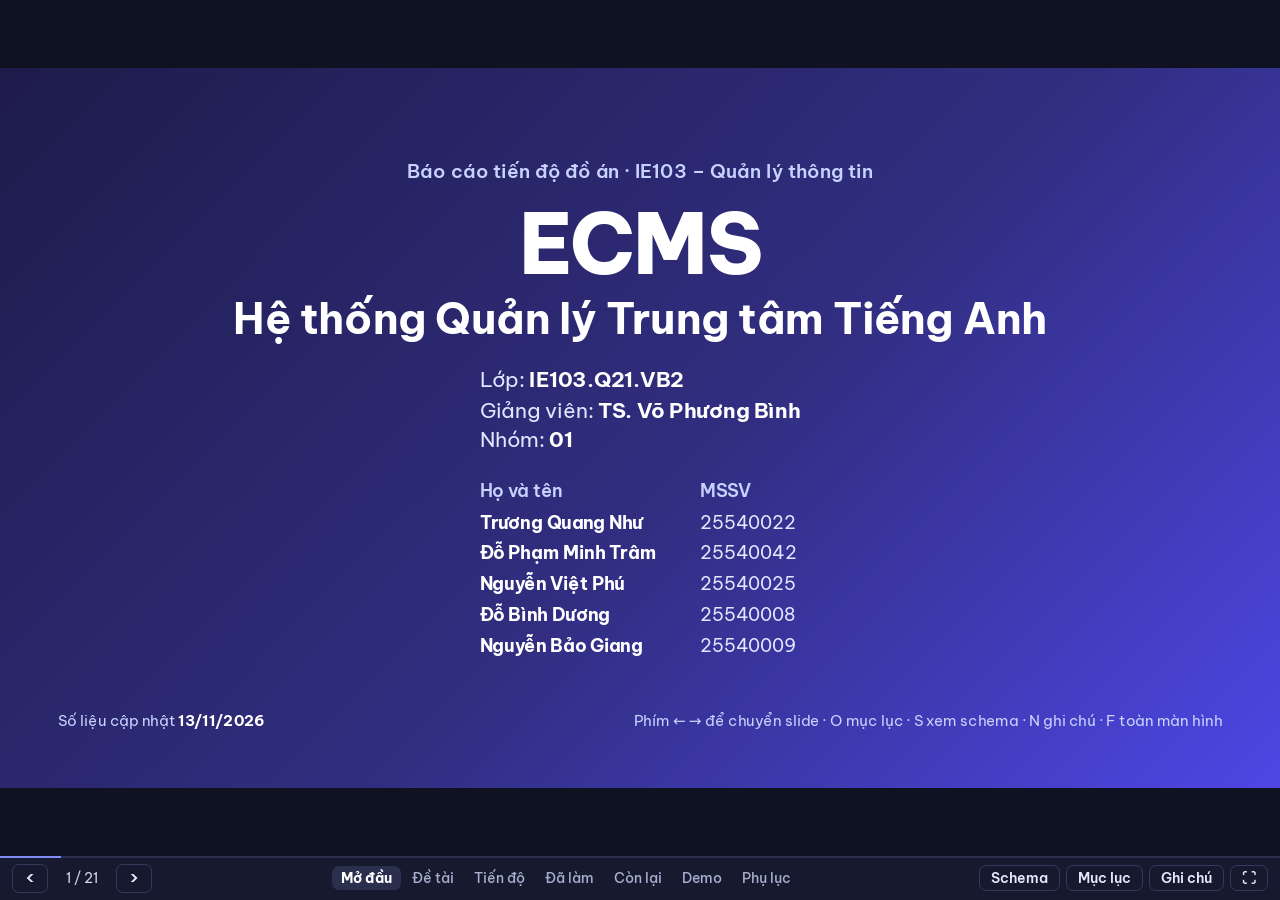
<file: docs/tien-do/index.html>
<!doctype html>
<html lang="vi">
<head>
  <meta charset="utf-8">
  <meta name="viewport" content="width=device-width, initial-scale=1">
  <title>ECMS · Báo cáo tiến độ</title>
  <meta name="description" content="Slide báo cáo tiến độ đồ án IE103 – Hệ thống Quản lý Trung tâm Tiếng Anh (Nhóm 1, UIT).">
  <link rel="icon" href="data:image/svg+xml,<svg xmlns='http://www.w3.org/2000/svg' viewBox='0 0 32 32'><rect width='32' height='32' rx='8' fill='%234f46e5'/><text x='16' y='21' font-size='13' font-family='Arial' font-weight='700' fill='white' text-anchor='middle'>EC</text></svg>">
  <link rel="preconnect" href="https://fonts.googleapis.com">
  <link rel="preconnect" href="https://fonts.gstatic.com" crossorigin>
  <link href="https://fonts.googleapis.com/css2?family=Be+Vietnam+Pro:wght@400;500;600;700;800&family=JetBrains+Mono:wght@500;700&display=swap" rel="stylesheet">
  <link rel="stylesheet" href="deck.css">
</head>
<body>
<div class="viewport" id="viewport">
<main class="stage" id="stage">

  <!-- ================= 1. Bìa ================= -->
  <section class="slide cover" data-id="bia" data-sec="Mở đầu" data-title="Trang bìa">
    <div class="cover-main">
      <div class="eyebrow">Báo cáo tiến độ đồ án · IE103 – Quản lý thông tin</div>
      <h1>ECMS<br><span>Hệ thống Quản lý Trung tâm Tiếng Anh</span></h1>
      <div class="cover-info">
      <p class="cover-sub">Lớp: <b>IE103.Q21.VB2</b><br>Giảng viên: <b>TS. Võ Phương Bình</b><br>Nhóm: <b>01</b></p>
      <table class="cover-team">
        <thead><tr><th>Họ và tên</th><th>MSSV</th></tr></thead>
        <tbody>
          <tr><td>Trương Quang Như</td><td>25540022</td></tr>
          <tr><td>Đỗ Phạm Minh Trâm</td><td>25540042</td></tr>
          <tr><td>Nguyễn Việt Phú</td><td>25540025</td></tr>
          <tr><td>Đỗ Bình Dương</td><td>25540008</td></tr>
          <tr><td>Nguyễn Bảo Giang</td><td>25540009</td></tr>
        </tbody>
      </table>
      </div>
    </div>
    <div class="cover-foot">
      <span>Số liệu cập nhật <b data-bind="capNhat"></b></span>
      <span class="hint">Phím ← → để chuyển slide · O mục lục · S xem schema · N ghi chú · F toàn màn hình</span>
    </div>
    <aside class="notes">Như mở đầu: Em xin báo cáo tiến độ đồ án của nhóm 1. Bố cục: giới thiệu đề tài, tiến độ so với kế hoạch, những gì đã làm, hạn chế còn lại, rồi demo. Trong lúc trình bày, thầy muốn xem chi tiết phần nào nhóm mở ngay được, ví dụ quan hệ giữa các bảng.</aside>
  </section>

  <!-- ================= 2. Tóm tắt ================= -->
  <section class="slide" data-id="tom-tat" data-sec="Mở đầu" data-title="Tóm tắt tiến độ">
    <header><div class="kicker">Tóm tắt</div><h2>Đã hoàn thành <span data-bind="viecXong"></span>/<span data-bind="viecTong"></span> việc, đủ cả bốn sprint</h2></header>
    <div class="stats two-by-two">
      <button class="stat stat-btn" type="button" data-modal="sprint" aria-haspopup="dialog"><span class="n">4<small>/4</small></span><span class="l">Sprint theo kế hoạch, đã hoàn thành cả bốn (12/10 – 04/11)</span><span class="more">Xem chi tiết ›</span></button>
      <button class="stat stat-btn" type="button" data-modal="viec" aria-haspopup="dialog"><span class="n"><span data-bind="viecXong"></span><small>/<span data-bind="viecTong"></span></small></span><span class="l">Công việc đã xong, gồm T29, T30 của Sprint 4</span><span class="more">Xem chi tiết ›</span></button>
    </div>
    <div class="cols two">
      <div class="card tone-ok"><h3>Đã hoàn thành: Sprint 1–3</h3><ul>
        <li><b>Sprint 1:</b> Khảo sát, ERD, lược đồ quan hệ, cài đặt CSDL, dữ liệu mẫu</li>
        <li><b>Sprint 2:</b> Truy vấn SQL, XML; lập trình CSDL; an ninh; đăng nhập, menu</li>
        <li><b>Sprint 3:</b> Các phân hệ web, báo cáo, dashboard; Chương 5</li>
      </ul></div>
      <div class="card tone-ok"><h3>Đã hoàn thành: Sprint 4 (02–04/11)</h3><ul>
        <li><b>T29:</b> Tổng hợp báo cáo, slide, tổng duyệt</li>
        <li><b>T30:</b> Khắc phục sau rà soát; phát hành <b>v1.0.0</b> (29/10), CI xanh trên <code>main</code></li>
      </ul></div>
    </div>
    <aside class="notes">Câu chốt: cả 30 việc của bốn sprint đã xong, bản v1.0.0 đã phát hành. Bấm vào ô 4/4 hoặc 30/30 để mở chi tiết từng sprint, từng công việc. Nếu thầy chỉ có một phút, slide này là đủ.</aside>
  </section>

  <!-- ================= 3. Đề tài ================= -->
  <section class="slide" data-id="de-tai" data-sec="Đề tài" data-title="Bài toán">
    <header><div class="kicker">Giới thiệu đề tài</div><h2>Quản lý bằng Excel rời: Nhiều dữ liệu, thiếu thông tin</h2></header>
    <div class="cols two wide-left">
      <div class="card">
        <h3>Bối cảnh</h3>
        <div class="facts">
          <div><b>3</b><span>Chi nhánh: Thủ Đức, Quận 1, Bình Thạnh</span></div>
          <div><b>4</b><span>Chương trình: IELTS, TOEIC, Giao tiếp, Thiếu nhi</span></div>
          <div><b>12</b><span>Phòng học, mỗi chi nhánh 4 phòng</span></div>
          <div><b>6</b><span>Nhóm người dùng: Quản lý, giáo vụ, kế toán, giáo viên, học viên, quản trị</span></div>
        </div>
        <p class="solution"><b>Giải pháp:</b> CSDL quan hệ tập trung có ràng buộc toàn vẹn, phân quyền, kiểm toán và sao lưu, kèm ứng dụng web có form tự kiểm tra và báo cáo tự động.</p>
      </div>
      <div class="card">
        <h3>Vấn đề của cách làm hiện tại</h3>
        <table class="plain">
          <tr><th>Trùng lặp</th><td>Họ tên, số điện thoại lặp ở mỗi dòng ghi danh</td></tr>
          <tr><th>Sai lệch khi sửa, xoá</th><td>Một học viên có hai số điện thoại khác nhau ở hai dòng<br>Xoá dòng của học viên là mất luôn mức học phí đã thoả thuận</td></tr>
          <tr><th>Tổng hợp chậm</th><td>Doanh thu chép tay từ ba tệp, mất 1–2 ngày mỗi cuối tháng</td></tr>
          <tr><th>Không ràng buộc</th><td>Vượt sĩ số, trùng phòng, thiếu khoá tiên quyết vẫn nhập được</td></tr>
          <tr><th>Không phân quyền</th><td>Ai có tệp cũng xem được lương; không biết ai sửa phiếu thu</td></tr>
          <tr><th>Rủi ro mất dữ liệu</th><td>Tệp nằm trên máy cá nhân, không sao lưu định kỳ</td></tr>
        </table>
      </div>
    </div>
    <aside class="notes">Đề tài ECMS: quản lý một chuỗi ba chi nhánh. Điểm cần nói: nguyên nhân nằm ở mô hình lưu trữ phẳng, nên cẩn thận hơn khi nhập liệu không giải quyết được; vì vậy cần CSDL quan hệ tập trung. Lưu ý dữ liệu là dữ liệu mẫu do nhóm sinh, không phải của trung tâm thật.</aside>
  </section>

  <!-- ================= 4. Mục tiêu ================= -->
  <section class="slide" data-id="muc-tieu" data-sec="Đề tài" data-title="Mục tiêu và phạm vi">
    <header><div class="kicker">Giới thiệu đề tài</div><h2>5 mục tiêu, <span data-bind="ycChucNang"></span> yêu cầu chức năng</h2></header>
    <div class="cols two wide-left">
      <div class="goals">
        <div class="goal"><i>1</i><div><b>Tổ chức thông tin</b><span>CSDL quan hệ chuẩn hoá, đủ loại ràng buộc, dựng lại từ đầu bằng một lệnh</span></div></div>
        <div class="goal"><i>2</i><div><b>Xử lý thông tin</b><span>Truy vấn, view, procedure, function, trigger, cursor; quy tắc nghiệp vụ kiểm tra ngay tại CSDL</span></div></div>
        <div class="goal"><i>3</i><div><b>An toàn thông tin</b><span>Xác thực, quyền tối thiểu, băm mật khẩu, mã hoá, kiểm toán, phục hồi theo thời điểm</span></div></div>
        <div class="goal"><i>4</i><div><b>Trình bày thông tin</b><span>Web app có menu theo vai trò, form, báo cáo PDF/Excel/Word, dashboard</span></div></div>
        <div class="goal"><i>5</i><div><b>Mô hình tiên tiến</b><span>Chuyển dữ liệu ECMS sang hướng đối tượng, phân tán, NoSQL để so sánh, đánh giá</span></div></div>
      </div>
      <div class="stack">
        <div class="stats two-by-two">
          <button class="stat small stat-btn" type="button" data-modal="chucNang" aria-haspopup="dialog"><span class="n" data-bind="ycChucNang"></span><span class="l">Yêu cầu chức năng</span><span class="more">Xem chi tiết ›</span></button>
          <button class="stat small stat-btn" type="button" data-modal="phiChucNang" aria-haspopup="dialog"><span class="n" data-bind="ycPhiChucNang"></span><span class="l">Yêu cầu phi chức năng</span><span class="more">Xem chi tiết ›</span></button>
          <button class="stat small stat-btn" type="button" data-modal="baoCao" aria-haspopup="dialog"><span class="n" data-bind="ycBaoCao"></span><span class="l">Báo cáo</span><span class="more">Xem chi tiết ›</span></button>
          <button class="stat small stat-btn" type="button" data-modal="nhom" aria-haspopup="dialog"><span class="n" data-bind="ycNhom"></span><span class="l">Nhóm người dùng, mỗi nhóm một role</span><span class="more">Xem chi tiết ›</span></button>
        </div>
        <div class="card tone-muted"><h3>Ngoài phạm vi</h3><ul>
          <li>Tuyển dụng, kho giáo trình, thanh toán trực tuyến</li>
          <li>Thuế và bảo hiểm trong tính lương</li>
          <li>Ứng dụng di động</li>
        </ul></div>
      </div>
    </div>
    <aside class="notes">Số trong ô tròn là chương tương ứng trong báo cáo. Cả 22 yêu cầu đã được đối chiếu lại ở mục 6.1.1 của báo cáo. Bấm vào từng ô số để xem danh sách đầy đủ; nội dung lấy từ mục 1.5 của báo cáo.</aside>
  </section>

  <!-- ================= 5. Quy trình ================= -->
  <section class="slide" data-id="quy-trinh" data-sec="Đề tài" data-title="Quy trình nghiệp vụ">
    <header><div class="kicker">Giới thiệu đề tài</div><h2>Quy trình nghiệp vụ gồm bảy bước</h2></header>
    <div class="flow">
      <a class="step" href="#/schema/HOCVIEN"><i>1</i><b>Tư vấn</b><span>Giáo vụ</span><code>HOCVIEN</code></a>
      <a class="step" href="#/schema/KIEMTRA_DAUVAO"><i>2</i><b>Kiểm tra đầu vào</b><span>Giáo vụ, giáo viên</span><code>KIEMTRA_DAUVAO</code></a>
      <a class="step" href="#/schema/DANGKY"><i>3</i><b>Xếp lớp, ghi danh</b><span>Giáo vụ</span><code>DANGKY</code></a>
      <a class="step" href="#/schema/PHIEUTHU"><i>4</i><b>Thu học phí</b><span>Kế toán</span><code>PHIEUTHU</code></a>
      <a class="step" href="#/schema/DIEMDANH"><i>5</i><b>Học, điểm danh</b><span>Giáo viên</span><code>DIEMDANH</code></a>
      <a class="step" href="#/schema/DANGKY"><i>6</i><b>Thi, đánh giá</b><span>Giáo viên</span><code>DANGKY</code></a>
      <a class="step" href="#/schema/DANGKY"><i>7</i><b>Cấp chứng nhận</b><span>Quản lý</span><code>DANGKY</code></a>
    </div>
    <h3 class="sub">Từ dữ liệu đến hành động (DIKW), số liệu lấy từ CSDL mẫu</h3>
    <div class="dikw">
      <div><em>Dữ liệu</em><b>10.063</b><span>Lượt điểm danh</span></div>
      <div><em>Thông tin</em><b>56,25%</b><span>Chuyên cần của học viên HV0021, lớp TC650-2601</span></div>
      <div><em>Tri thức</em><b>33,3% / 11,1%</b><span>Tỷ lệ không đạt: Nhóm chuyên cần dưới 80% so với nhóm còn lại (mẫu nhỏ, chỉ minh hoạ)</span></div>
      <div><em>Trí tuệ</em><b>Hành động</b><span>Giáo vụ gọi điện, đề xuất học bù hoặc đổi lớp</span></div>
    </div>
    <aside class="notes">Bấm vào một bước để nhảy tới bảng tương ứng trong sơ đồ schema. Phần DIKW là cách gắn đề tài với Chương 1. Lưu ý nói rõ nhóm tri thức chỉ có 12 đăng ký và dữ liệu là dữ liệu sinh, nên đây là minh hoạ, không phải kết luận thống kê.</aside>
  </section>

  <!-- ================= 6. Kế hoạch so với thực tế ================= -->
  <section class="slide" data-id="tien-do" data-sec="Tiến độ" data-title="Lộ trình 4 sprint">
    <header><div class="kicker">Tiến độ</div><h2>Hoàn thành cả bốn sprint</h2></header>
    <div class="plan-line" id="planLine"></div>
    <div class="sprints" id="sprints"></div>
    <p class="foot-note wide">Thứ tự đi theo quy trình quản lý thông tin: Tổ chức → xử lý → trình bày, rồi tới mô hình tiên tiến và tổng hợp. Mã xanh là việc đã xong (cả 30 việc); bấm để mở issue trên GitHub.</p>
    <aside class="notes">Lộ trình gồm 4 sprint từ 12/10 đến 04/11; cả bốn sprint đã qua. Đã xong 30/30 việc, kể cả T29 (tổng hợp, tổng duyệt) và T30 (khắc phục sau rà soát) của Sprint 4.</aside>
  </section>

  <!-- ================= 7. Phân công ================= -->
  <section class="slide" data-id="phan-cong" data-sec="Tiến độ" data-title="Phân công">
    <header><div class="kicker">Tiến độ</div><h2>Mỗi thành viên phụ trách 5–7 công việc</h2></header>
    <div class="members">
      <article class="member" data-ai="nhu" style="--m:#2563eb"><div class="av">N</div><h3>Trương Quang Như</h3><div class="role">Nhóm trưởng · 25540022</div><p>Khảo sát, yêu cầu; môi trường, Docker, CI; xác thực, phân quyền; đăng nhập, menu, danh mục; kiểm thử; tổng hợp báo cáo</p><div class="chips"></div><div class="done"></div></article>
      <article class="member" data-ai="tram" style="--m:#7c3aed"><div class="av">T</div><h3>Đỗ Phạm Minh Trâm</h3><div class="role">Thiết kế CSDL · 25540042</div><p>ERD, sơ đồ lớp, lược đồ quan hệ, chuẩn hoá, DDL; phân hệ Đào tạo; CSDL hướng đối tượng</p><div class="chips"></div><div class="done"></div></article>
      <article class="member" data-ai="phu" style="--m:#059669"><div class="av">P</div><h3>Nguyễn Việt Phú</h3><div class="role">Lập trình CSDL · 25540025</div><p>Procedure, function, trigger, cursor; phân hệ Học tập; CSDL phân tán</p><div class="chips"></div><div class="done"></div></article>
      <article class="member" data-ai="duong" style="--m:#d97706"><div class="av">D</div><h3>Đỗ Bình Dương</h3><div class="role">Truy vấn, dữ liệu · 25540008</div><p>Dữ liệu mẫu, truy vấn SQL, XML, nhập xuất; phân hệ Học viên; NoSQL</p><div class="chips"></div><div class="done"></div></article>
      <article class="member" data-ai="giang" style="--m:#db2777"><div class="av">G</div><h3>Nguyễn Bảo Giang</h3><div class="role">Trình bày thông tin · 25540009</div><p>View, sao lưu, phục hồi; thu học phí; báo cáo, dashboard; Chương 4</p><div class="chips"></div><div class="done"></div></article>
    </div>
    <p class="foot-note">Mỗi mã là một issue trên GitHub, bấm để mở. Quy trình: Nhánh riêng → Pull Request → nhóm trưởng review → gộp vào <code>develop</code> → CI xanh mới vào <code>main</code>.</p>
    <aside class="notes">Mỗi người tự giới thiệu phần mình một câu. Nhóm trưởng ngoài phần việc riêng còn đảm nhận hạ tầng dùng chung và đợt T30, nên khối lượng mã không đều; báo cáo mục 6.6 ghi rõ số liệu.</aside>
  </section>

  <!-- ================= 8. Đối chiếu đề cương ================= -->
  <section class="slide" data-id="de-cuong" data-sec="Tiến độ" data-title="Đối chiếu đề cương">
    <header><div class="kicker">Tiến độ</div><h2>Tình hình từng chương theo đề cương</h2></header>
    <table class="grid" id="coverage">
      <thead><tr><th>Chương</th><th>Nội dung chính</th><th>Công việc</th><th>Trạng thái</th></tr></thead>
      <tbody>
        <tr data-t="T02"><th>1. Tổng quan</th><td>Quy trình 7 bước, 22 FR, 8 NFR, 7 báo cáo; DIKW; so sánh 3 nhóm công cụ</td><td class="ts"></td><td class="st"></td></tr>
        <tr data-t="T04,T05,T06,T07,T08"><th>2. Tổ chức thông tin</th><td>ERD 14 thực thể, UML, 22 lược đồ phân tích dạng chuẩn; 33 FK, 53 CHECK, 21 RBTV; so sánh phẳng, có cấu trúc, quan hệ, XML</td><td class="ts"></td><td class="st"></td></tr>
        <tr data-t="T09,T10,T11,T12,T13,T14,T15,T16,T17,T18"><th>3. Xử lý thông tin</th><td>31 truy vấn SQL, 18 XML; 27 view, 40 procedure, 17 function, 14 trigger; 6 role; sao lưu, phục hồi; nhập xuất 4 định dạng</td><td class="ts"></td><td class="st"></td></tr>
        <tr data-t="T19,T20,T21,T22,T23,T24,T28"><th>4. Trình bày thông tin</th><td>Menu 2 cấp theo vai trò, 20 trang, 2 form master–detail; 7 báo cáo PDF, Excel, Word; dashboard KPI</td><td class="ts"></td><td class="st"></td></tr>
        <tr data-t="T25,T26,T27"><th>5. CSDL tiên tiến</th><td>ODL 16 lớp, OID; phân mảnh 3 trạm, nửa kết, 2PC; 4 collection MongoDB; so sánh 4 mô hình</td><td class="ts"></td><td class="st"></td></tr>
        <tr data-t="T01,T03,T29,T30"><th>Tổng hợp</th><td>Kế hoạch, môi trường, CI; báo cáo, hướng dẫn sử dụng, slide; đợt khắc phục sau rà soát</td><td class="ts"></td><td class="st"></td></tr>
      </tbody>
    </table>
    <aside class="notes">Cột Công việc và Trạng thái đọc từ dữ liệu GitHub. Chi tiết từng dòng đề cương vẫn nằm ở trang kế hoạch, mục Bám đề cương.</aside>
  </section>

  <!-- ================= 9. ERD ================= -->
  <section class="slide" data-id="erd" data-sec="Đã làm" data-title="Mô hình khái niệm (ERD)">
    <header><div class="kicker">Đã làm · Tổ chức thông tin · Trâm</div><h2>ERD 14 thực thể</h2></header>
    <div class="cols two wide-left">
      <button class="card figure" type="button" data-zoom="../design/erd.svg" data-cap="ERD ký hiệu Chen"><img src="../design/erd.svg" alt="Sơ đồ ERD của ECMS"><span class="zoom-tag">Bấm để phóng to</span></button>
      <div class="card">
        <h3>Các dạng đặc biệt trong ERD</h3>
        <dl class="rel">
          <dt>Thực thể yếu</dt><dd>PHONGHOC, BUOIHOC mượn khoá của CHINHANH, LOPHOC</dd>
          <dt>Chuyên biệt hoá</dt><dd>NHANVIEN → GIAOVIEN, rời nhau, không toàn phần</dd>
          <dt>Ba ngôi</dt><dd>LICHHOC nối lớp, ca học, phòng học</dd>
          <dt>Đệ quy</dt><dd>Người quản lý trực tiếp; khoá tiên quyết</dd>
          <dt>Đa trị</dt><dd>Chứng chỉ giáo viên tách thành bảng</dd>
          <dt>Suy diễn</dt><dd>Tuổi, thành tiền, điểm TB, sĩ số, tổng tiền</dd>
        </dl>
        <p class="links"><button class="ghost" type="button" data-zoom="../design/erd-thuoc-tinh.png" data-cap="ERD đầy đủ thuộc tính">ERD đầy đủ thuộc tính</button> <button class="ghost" type="button" data-zoom="../design/class-diagram.svg" data-cap="Sơ đồ lớp UML">Sơ đồ lớp UML</button></p>
      </div>
    </div>
    <aside class="notes">Trâm trình bày. Bấm ảnh để phóng to, cuộn chuột để zoom, kéo để di chuyển, Esc để đóng.</aside>
  </section>

  <!-- ================= 10. Schema tương tác ================= -->
  <section class="slide schema-slide" data-id="schema" data-sec="Đã làm" data-title="Sơ đồ schema tương tác">
    <header class="tight"><div class="kicker">Đã làm · Tổ chức thông tin · Bấm một bảng để xem quan hệ</div><h2>22 bảng, 33 khoá ngoại</h2></header>
    <div class="schema-wrap">
      <div class="schema-main">
        <div class="scenes" id="scenes" role="group" aria-label="Tình huống"></div>
        <svg id="schemaSvg" viewBox="0 0 1090 690" role="img" aria-label="Sơ đồ quan hệ giữa 22 bảng"></svg>
        <div class="schema-legend" id="schemaLegend"></div>
      </div>
      <aside class="schema-panel" id="schemaPanel" aria-live="polite"></aside>
    </div>
    <aside class="notes">Sơ đồ sinh trực tiếp từ database/01_schema.sql nên luôn khớp mã. Bấm một bảng: bên phải hiện cột, khoá, dạng chuẩn, số dòng mẫu; mũi tên tím là khoá ngoại bảng này trỏ đi, mũi tên cam là bảng khác trỏ tới. Các nút phía trên mở sẵn những tình huống thầy hay hỏi. Esc để bỏ chọn. Phím S mở slide này từ bất kỳ đâu.</aside>
  </section>

  <!-- ================= 11. Chuẩn hoá ================= -->
  <section class="slide" data-id="chuan-hoa" data-sec="Đã làm" data-title="Chuẩn hoá">
    <header><div class="kicker">Đã làm · Tổ chức thông tin · Trâm</div><h2>16/22 quan hệ đạt BCNF, 6 phi chuẩn có chủ đích</h2></header>
    <div class="nf">
      <button class="stat small stat-btn" type="button" data-modal="bcnf" aria-haspopup="dialog"><span class="n" data-bind="nfBcnf"></span><span class="l">Đạt BCNF</span><span class="more">Xem chi tiết ›</span></button>
      <button class="stat small stat-btn" type="button" data-modal="nf2" aria-haspopup="dialog"><span class="n" data-bind="nf2"></span><span class="l">Chỉ đạt 2NF: Lưu giá trị suy diễn</span><span class="more">Xem chi tiết ›</span></button>
      <button class="stat small stat-btn" type="button" data-modal="nf1" aria-haspopup="dialog"><span class="n" data-bind="nf1"></span><span class="l">Vi phạm 2NF: Phục vụ khoá ngoại phức hợp</span><span class="more">Xem chi tiết ›</span></button>
    </div>
    <table class="grid compact">
      <thead><tr><th>Quan hệ</th><th>Phụ thuộc chưa chuẩn hoá</th><th>Lý do giữ</th><th>Cơ chế bảo đảm nhất quán</th></tr></thead>
      <tbody>
        <tr><th><a href="#/schema/LICHHOC">LICHHOC</a></th><td>MaLop → MaCN</td><td>Bắt phòng phải thuộc chi nhánh của lớp</td><td>FK (MaLop, MaCN) → LOPHOC</td></tr>
        <tr><th><a href="#/schema/DIEMDANH">DIEMDANH</a></th><td>MaDK → MaLop</td><td>Bắt buổi học thuộc đúng lớp của đăng ký</td><td>FK (MaDK, MaLop) → DANGKY</td></tr>
        <tr><th><a href="#/schema/DANGKY">DANGKY</a></th><td>ThanhTien, HanDongHP, DiemTB, KetQua</td><td>Tra công nợ, bảng điểm nhanh</td><td>Cột PERSISTED; <code>trg_DangKy_KetQua</code></td></tr>
        <tr><th><a href="#/schema/KIEMTRA_DAUVAO">KIEMTRA_DAUVAO</a></th><td>KetQuaChiTiet → DiemTong</td><td>Lọc mà không phải phân tích XML</td><td>Chỉ ghi qua <code>sp_GhiKetQuaKiemTra</code></td></tr>
        <tr><th><a href="#/schema/BANGLUONG">BANGLUONG</a></th><td>(LuongCoBan, SoBuoiDay, DonGiaBuoi) → TongLuong</td><td>Chứng từ chốt theo tháng</td><td>Cột PERSISTED</td></tr>
        <tr><th><a href="#/schema/CANHBAO_CHUYENCAN">CANHBAO_CHUYENCAN</a></th><td>TyLeVang, MucDo</td><td>Ảnh chụp tại ngày cảnh báo</td><td>Do <code>sp_CanhBaoChuyenCan</code> ghi một lần</td></tr>
      </tbody>
    </table>
    <aside class="notes">Nhóm xét dạng chuẩn trên khoá dự tuyển, không chỉ khoá chính khai báo. Khoá chính DIEMDANH (MaDK, MaLop, STT) không tối tiểu; nhóm đã ghi nhận sẽ sửa thành (MaDK, STT) nếu thiết kế lại. Bấm tên bảng để mở trong sơ đồ.</aside>
  </section>

  <!-- ================= 12. Truy vấn ================= -->
  <section class="slide" data-id="truy-van" data-sec="Đã làm" data-title="Truy vấn và chỉ mục">
    <header><div class="kicker">Đã làm · Xử lý thông tin · Dương</div><h2>31 truy vấn SQL, 18 truy vấn XML, đo bằng số trang đọc</h2></header>
    <div class="cols two">
      <div class="card">
        <h3>31 truy vấn, 6 nhóm kỹ thuật</h3>
        <table class="plain tight-rows">
          <tr><th>Cơ bản</th><td>LIKE, BETWEEN, TOP … WITH TIES</td></tr>
          <tr><th>Kết nối</th><td>INNER, LEFT, RIGHT, FULL JOIN, kết nối với chính nó</td></tr>
          <tr><th>Gom nhóm</th><td>GROUP BY, HAVING, ROLLUP</td></tr>
          <tr><th>Lồng</th><td>IN, NOT EXISTS, tương quan, ALL</td></tr>
          <tr><th>Tập hợp</th><td>UNION, INTERSECT, EXCEPT, phép chia</td></tr>
          <tr><th>Nâng cao</th><td>CTE đệ quy, hàm cửa sổ, PIVOT</td></tr>
        </table>
        <p class="foot-note">XML có XML Schema: <code>query() value() exist() nodes() modify()</code>, FOR XML, OPENXML.</p>
      </div>
      <div class="card">
        <h3>Có chỉ mục thì đọc ít trang hơn</h3>
        <p class="foot-note">Trang là phần dữ liệu phải đọc, càng ít càng nhanh. Mũi tên: chưa có chỉ mục → có chỉ mục, đo trên bảng điểm danh 1.000.000 dòng.</p>
        <div class="measure"><span>Tra chuyên cần của một đăng ký</span><b>6.023 → 3 trang</b><em>−99,9%</em></div>
        <div class="measure"><span>Thống kê một lớp</span><b>6.023 → 150 trang</b><em>−97,5%</em></div>
        <div class="measure"><span>Lọc phiếu thu theo tháng, đã có chỉ mục: Viết theo khoảng ngày thay vì <code>YEAR()</code>, <code>MONTH()</code></span><b>4 → 2 trang</b><em>−50%</em></div>
        <h3 class="mt">Chỉ mục XML không phải lúc nào cũng có lợi</h3>
        <div class="measure"><span>Dữ liệu mẫu, 357 bài kiểm tra</span><b>1.969 → 707 trang</b><em>có lợi</em></div>
        <div class="measure warn"><span>Nhân lên 30 lần, 10.710 bài kiểm tra</span><b>1.956 → 40.490 trang</b><em>bất lợi</em></div>
      </div>
    </div>
    <aside class="notes">Dương trình bày. Điểm nhấn: Q24 (phép chia bằng NOT EXISTS lồng) được kiểm chứng bằng cách viết thứ hai, đều ra 36 dòng. Q09 dùng FULL OUTER JOIN cho cung và cầu. Số trang đọc logic ổn định giữa các lần chạy nên dùng làm thước đo chính.</aside>
  </section>

  <!-- ================= 13. An ninh ================= -->
  <section class="slide" data-id="an-ninh" data-sec="Đã làm" data-title="An ninh và sao lưu">
    <header><div class="kicker">Đã làm · Xử lý thông tin · Như, Giang</div><h2>Bảo vệ dữ liệu theo 7 lớp</h2></header>
    <div class="cols two wide-left">
      <ol class="layers">
        <li><i>1</i><b>Mã hoá đường truyền</b><span>TLS giữa ứng dụng và SQL Server</span></li>
        <li><i>2</i><b>Xác thực</b><span>Băm lặp 10.000 vòng SHA2_256 có salt; sai 5 lần tạm khoá 15 phút</span></li>
        <li><i>3</i><b>Quyền tối thiểu</b><span>6 role; login ứng dụng bị DENY mọi bảng, chỉ gọi procedure, đọc view</span></li>
        <li><i>4</i><b>Phân quyền theo dòng</b><span>SESSION_CONTEXT chỉ đọc; thiếu ngữ cảnh thì từ chối</span></li>
        <li><i>5</i><b>Che, ẩn theo cột</b><span>View bảo mật ẩn lương <u>Dynamic Data Masking</u></span></li>
        <li><i>6</i><b>Mã hoá lưu trữ</b><span><u>TDE</u> <u>mã hoá cột</u> <u>bản sao lưu AES-256</u></span></li>
        <li><i>7</i><b>Kiểm toán</b><span>Trigger nhật ký JSON <u>SQL Server Audit</u> <u>ledger</u></span></li>
      </ol>
      <div class="stack">
        <div class="stats two-by-two">
          <div class="stat small"><div class="n">15 phút</div><div class="l">RPO theo lịch sao lưu</div></div>
          <div class="stat small"><div class="n">&lt; 1 giây</div><div class="l">RTO đo được: 607–810 ms trên CSDL mẫu</div></div>
        </div>
        <div class="card"><h3>Lịch sao lưu</h3><p class="tight">Full hằng tuần, vi sai hằng ngày, nhật ký 15 phút. Đã diễn tập phục hồi đúng thời điểm (STOPAT), <code>DBCC CHECKDB</code> không lỗi.</p>
        <p class="links"><button class="ghost" type="button" data-zoom="img/lop-bao-ve.png" data-cap="Bảy lớp bảo vệ">Sơ đồ 7 lớp</button> <button class="ghost" type="button" data-zoom="img/xac-thuc-phien.png" data-cap="Xác thực và ngữ cảnh phiên">Luồng xác thực</button> <button class="ghost" type="button" data-zoom="img/sao-luu-phuc-hoi.png" data-cap="Sao lưu và phục hồi">Sao lưu</button></p></div>
        <p class="foot-note"><u class="demo-key">gạch chân</u> = đã chạy thử trên CSDL demo, chưa bật trên CSDL ECMS chính.</p>
      </div>
    </div>
    <aside class="notes">Như trình bày xác thực và phân quyền, Giang trình bày view và sao lưu. Cần nói rõ phần gạch chân mới chạy thử trên CSDL demo. Phân quyền theo dòng làm bằng view và function dựa trên ngữ cảnh phiên, không dùng SECURITY POLICY.</aside>
  </section>

  <!-- ================= 14. Lập trình CSDL ================= -->
  <section class="slide" data-id="lap-trinh" data-sec="Đã làm" data-title="Lập trình CSDL">
    <header><div class="kicker">Đã làm · Xử lý thông tin · Phú</div><h2>Luật nghiệp vụ nằm trong CSDL</h2></header>
    <div class="objs">
      <button type="button" data-modal="procedure" aria-haspopup="dialog"><b data-bind="ltProcedure"></b><span class="t"><span>Procedure</span><em class="more">Xem chi tiết ›</em></span></button>
      <button type="button" data-modal="function" aria-haspopup="dialog"><b data-bind="ltFunction"></b><span class="t"><span>Function</span><em class="more">Xem chi tiết ›</em></span></button>
      <button type="button" data-modal="trigger" aria-haspopup="dialog"><b data-bind="ltTrigger"></b><span class="t"><span>Trigger</span><em class="more">Xem chi tiết ›</em></span></button>
      <button type="button" data-modal="view" aria-haspopup="dialog"><b data-bind="ltView"></b><span class="t"><span>View</span><em class="more">Xem chi tiết ›</em></span></button>
      <button type="button" data-modal="cursor" aria-haspopup="dialog"><b data-bind="ltCursor"></b><span class="t"><span>Nghiệp vụ dùng cursor</span><em class="more">Xem chi tiết ›</em></span></button>
    </div>
    <div class="cols two">
      <div class="card">
        <h3>Một lượt ghi danh đi qua CSDL</h3>
        <ol class="chain">
          <li><b>Giao diện</b> gọi <code>sp_DangKyHoc</code></li>
          <li><b>Khoá dòng lớp</b> bằng <code>UPDLOCK, HOLDLOCK</code>: Hai người ghi danh cùng lúc phải chờ nhau</li>
          <li><b>Kiểm tra</b> phạm vi chi nhánh, trùng đăng ký, sĩ số, khoá tiên quyết</li>
          <li><b>Trigger</b> cập nhật sĩ số, ghi nhật ký</li>
          <li><b>COMMIT</b> hoặc <code>THROW 50004</code>; giao diện hiện “Lớp đã đủ sĩ số.”</li>
        </ol>
        <p class="links"><button class="ghost" type="button" data-zoom="img/giao-dich-thu-hoc-phi.png" data-cap="Giao dịch thu học phí">Giao dịch thu học phí</button></p>
      </div>
      <div class="card chart-card">
        <h3>Cursor so với xử lý theo tập hợp (trung bình 20 lần, ms)</h3>
        <div class="legend"><span><i style="background:var(--s-cursor)"></i>Cursor</span><span><i style="background:var(--accent)"></i>Theo tập hợp</span></div>
        <div id="cursorBars" class="hbars"></div>
        <p class="foot-note">Nguyên tắc: Mặc định theo tập hợp; chỉ dùng <code>LOCAL FAST_FORWARD</code> khi bài toán thực sự tuần tự, như sinh buổi học.</p>
      </div>
    </div>
    <aside class="notes">Phú trình bày. Phép so sánh công bằng: hai phiên bản làm đúng cùng một việc, kể cả ghi dữ liệu; kết quả được đối chiếu bằng EXCEPT hai chiều. Tiện thể nêu sp_DangNhap không THROW khi sai mật khẩu, vì THROW sẽ làm mất lệnh đếm số lần sai.</aside>
  </section>

  <!-- ================= 15. Giao diện ================= -->
  <section class="slide" data-id="giao-dien" data-sec="Đã làm" data-title="Ứng dụng web">
    <header><div class="kicker">Đã làm · Trình bày thông tin · Giang</div><h2>Web app 20 trang, 7 báo cáo</h2></header>
    <div class="shots">
      <button type="button" data-zoom="img/10_ghi_danh.jpg" data-cap="Giáo vụ · Ghi danh"><img src="img/10_ghi_danh.jpg" alt="Trang ghi danh" loading="lazy"><span><b>Giáo vụ</b> Ghi danh</span></button>
      <button type="button" data-zoom="img/07_xep_lich.jpg" data-cap="Giáo vụ · Xếp lịch"><img src="img/07_xep_lich.jpg" alt="Trang xếp lịch" loading="lazy"><span><b>Giáo vụ</b> Xếp lịch</span></button>
      <button type="button" data-zoom="img/14_phieu_thu.jpg" data-cap="Kế toán · Phiếu thu master–detail"><img src="img/14_phieu_thu.jpg" alt="Trang phiếu thu" loading="lazy"><span><b>Kế toán</b> Phiếu thu master–detail</span></button>
      <button type="button" data-zoom="img/19_pdf_phieu_thu.jpg" data-cap="Kế toán · Phiếu thu PDF A5"><img src="img/19_pdf_phieu_thu.jpg" alt="Phiếu thu PDF" loading="lazy"><span><b>Kế toán</b> Phiếu thu PDF A5</span></button>
      <button type="button" data-zoom="img/11_diem_danh.jpg" data-cap="Giáo viên · Điểm danh cả lớp"><img src="img/11_diem_danh.jpg" alt="Trang điểm danh" loading="lazy"><span><b>Giáo viên</b> Điểm danh cả lớp</span></button>
      <button type="button" data-zoom="../user-guide/images/hoc_vien_cua_toi.jpg" data-cap="Giáo viên · Học viên của tôi"><img src="../user-guide/images/hoc_vien_cua_toi.jpg" alt="Trang học viên của tôi" loading="lazy"><span><b>Giáo viên</b> Học viên của tôi</span></button>
      <button type="button" data-zoom="img/16_dashboard.jpg" data-cap="Quản lý · Dashboard KPI"><img src="img/16_dashboard.jpg" alt="Dashboard" loading="lazy"><span><b>Quản lý</b> Dashboard KPI</span></button>
      <button type="button" data-zoom="img/18_nhat_ky.jpg" data-cap="Quản lý · Nhật ký hệ thống"><img src="img/18_nhat_ky.jpg" alt="Nhật ký hệ thống" loading="lazy"><span><b>Quản lý</b> Nhật ký hệ thống</span></button>
    </div>
    <aside class="notes">Giang trình bày. Form kiểm tra hai lớp: lỗi hiện ngay dưới ô nhập, rồi CSDL kiểm tra lại. Form chỉ gọi view, procedure. Bấm ảnh để phóng to; muốn xem thật thì sang slide Demo.</aside>
  </section>

  <!-- ================= 16. Khó khăn ================= -->
  <section class="slide" data-id="kho-khan" data-sec="Đã làm" data-title="Khó khăn và cách xử lý">
    <header><div class="kicker">Khó khăn</div><h2>Khó khăn và cách xử lý</h2></header>
    <table class="grid compact">
      <thead><tr><th style="width:44%">Khó khăn</th><th>Cách xử lý</th></tr></thead>
      <tbody>
        <tr><td>Nhóm dùng cả Windows và macOS; SQL Server không chạy trực tiếp trên macOS</td><td>Docker cho macOS, Linux; script dựng CSDL cho cả shell và PowerShell</td></tr>
        <tr><td>SQL Server 2022 cho Linux báo Msg 17750 với <code>sp_executesql</code>, <code>sp_set_session_context</code></td><td>Docker và CI chuyển sang SQL Server 2025; vẫn đổi được phiên bản bằng biến môi trường</td></tr>
        <tr><td>CI thất bại ngẫu nhiên: Dựng CSDL khi máy chủ đang đổi collation; SQL Agent và chính healthcheck tranh chấp khoá (Msg 1205 → 3434)</td><td>Healthcheck đọc errorlog từ tệp, chỉ kết nối khi đổi xong; Agent tắt ở lần khởi động đầu</td></tr>
        <tr><td>Connection pool của ODBC giữ ngữ cảnh phiên chỉ đọc của người dùng trước</td><td>Tắt pooling, mỗi phiên một kết nối riêng; thêm khoảng 135 ms một lần khi đăng nhập</td></tr>
        <tr><td>Đếm số lần sai mật khẩu không có hiệu lực vì THROW làm giao dịch huỷ theo</td><td>Trả kết quả qua tham số ra thay vì ném lỗi</td></tr>
        <tr><td>Dữ liệu mẫu ngẫu nhiên từng bảng dễ mâu thuẫn</td><td>Mô phỏng nghiệp vụ theo thời gian với hạt giống cố định, kiểm tra nhất quán 11 điều kiện</td></tr>
      </tbody>
    </table>
    <aside class="notes">Bảng đầy đủ ở báo cáo mục 6.2. Chọn một hoặc hai dòng để kể kỹ; dòng connection pool và dòng đếm số lần sai là hai bài học hay nhất.</aside>
  </section>

  <!-- ================= 17. Còn lại ================= -->
  <section class="slide" data-id="con-lai" data-sec="Còn lại" data-title="Hạn chế còn lại">
    <header><div class="kicker">Hoàn thành</div><h2>Việc đã chốt và hạn chế còn lại</h2></header>
    <div class="cols two">
      <div class="card">
        <h3>Sprint 4 (T29, T30): đã xong</h3>
        <ol class="mile next">
          <li><time>✓ 25–29/10</time><span>Đồng bộ số liệu giữa README, báo cáo, slide; khắc phục sau rà soát</span></li>
          <li><time>✓ 29/10</time><span>Phát hành v1.0.0, CI xanh trên <code>main</code>; demo chạy trên Codespace</span></li>
          <li><time>04/11</time><span>Hạn nộp (dự kiến, chờ thầy chốt lịch)</span></li>
        </ol>
        <h3 class="mt">Hướng phát triển</h3>
        <ul><li>Bật branch protection cho <code>main</code></li><li>Thêm kiểm thử tải với nhiều người dùng đồng thời</li></ul>
      </div>
      <div class="card tone-muted">
        <h3>Hạn chế đã biết</h3>
        <ul>
          <li><b>Tải:</b> Tra cứu đã đo với 10.121 học viên, chưa kiểm thử tải đồng thời</li>
          <li><b>Bảo mật khi triển khai:</b> Web chưa HTTPS, chưa xác thực hai lớp; TDE, Audit, ledger mới chạy trên CSDL demo</li>
          <li><b>Phân tán:</b> Phần lớn mô phỏng trên một máy; lược đồ toàn cục chưa chịu được sự cố trạm</li>
          <li><b>NoSQL:</b> Bản sao một chiều, chưa đồng bộ liên tục</li>
          <li><b>Giao diện:</b> Streamlit tải lại toàn trang, chưa tối ưu cho điện thoại</li>
          <li><b>CI:</b> Chỉ chạy trên Linux, cho nhánh <code>main</code></li>
        </ul>
      </div>
    </div>
    <aside class="notes">Mọi việc theo kế hoạch đã xong; slide này chỉ còn hướng phát triển và các hạn chế đã biết. Nói thẳng hạn chế trước khi thầy hỏi.</aside>
  </section>

  <!-- ================= 18. Demo ================= -->
  <section class="slide" data-id="demo" data-sec="Demo" data-title="Demo">
    <header><div class="kicker">Demo</div><h2>Một vòng nghiệp vụ qua năm vai trò</h2></header>
    <div class="cols two wide-left">
      <ol class="demo-steps">
        <li><i>1</i><div><b>Giáo vụ</b> ghi danh học viên vào lớp đã đầy</div><span>CSDL chặn: “Lớp đã đủ sĩ số.”</span></li>
        <li><i>2</i><div><b>Kế toán</b> lập phiếu thu hai khoản, in PDF A5</div><span>Master–detail trong một giao dịch</span></li>
        <li><i>3</i><div><b>Giáo viên</b> điểm danh cả lớp, quét cảnh báo</div><span>Trigger tính kết quả, cursor cảnh báo</span></li>
        <li><i>4</i><div><b>Học viên</b> xem lịch học, điểm, học phí</div><span>Chỉ thấy dữ liệu của chính mình</span></li>
        <li><i>5</i><div><b>Quản lý</b> mở dashboard, rồi nhật ký hệ thống</div><span>Ai đã thao tác gì, lúc nào</span></li>
      </ol>
      <div class="card">
        <a class="btn" href="https://ecms-demo-7vj9gq5977vpc97r-8501.app.github.dev" target="_blank" rel="noopener">▶ Mở web app ECMS</a>
        <p class="tight">Chỉ mở được khi nhóm đang bật Codespace. Lần đầu GitHub hiện cảnh báo, bấm <b>Continue</b>.</p>
        <table class="plain tight-rows accounts">
          <tr><th>Tài khoản</th><td><b>Mật khẩu</b></td></tr>
          <tr><th><code>quanly</code> <code>giaovu</code> <code>ketoan</code> <code>giaovien</code></th><td><code>Ecms@2026</code></td></tr>
          <tr><th><code>hocvien</code></th><td><code>Hocvien@2026</code></td></tr>
        </table>
        <p class="foot-note">Dữ liệu là dữ liệu mẫu. Giáo vụ, kế toán thuộc chi nhánh CN01.</p>
      </div>
    </div>
    <aside class="notes">Chuẩn bị: chạy bash scripts/demo-codespace.sh bat trước giờ báo cáo (1–2 phút), mở sẵn năm tab đã đăng nhập. Mạng lỗi thì quay lại slide Ứng dụng web và dùng ảnh chụp.</aside>
  </section>

  <!-- ================= 19. Góp ý ================= -->
  <section class="slide closing" data-id="gop-y" data-sec="Demo" data-title="Cần thầy góp ý">
    <header><div class="kicker">Kết thúc</div><h2>Nhóm mong thầy góp ý</h2></header>
    <ol class="asks">
      <li><b>Lịch và hình thức nộp, bảo vệ:</b> Hạn 04/11 hiện là dự kiến; thầy chốt giúp hình thức nộp và thời gian trình bày.</li>
      <li><b>Phần CSDL tiên tiến:</b> Mô phỏng phân tán trên một máy kèm một kịch bản MSDTC thật đã đủ yêu cầu chưa?</li>
      <li><b>An ninh:</b> Có cần bật TDE, Audit, ledger trên CSDL chính, hay chạy thử trên CSDL demo là đủ?</li>
    </ol>
    <div class="closing-links">
      <a class="btn" href="#/schema">Xem schema</a>
      <a class="btn ghostish" href="#/so-do">Thư viện sơ đồ</a>
      <a class="btn ghostish" href="#/ma-nguon">Bản đồ mã nguồn</a>
      <a class="btn ghostish" href="../index.html">Trang kế hoạch chi tiết</a>
    </div>
    <p class="thanks">Em cảm ơn thầy đã lắng nghe.</p>
    <aside class="notes">Ba câu hỏi này là đề xuất, nhóm có thể sửa theo điều thực sự cần hỏi thầy. Hai slide sau là phụ lục, chỉ mở khi thầy hỏi.</aside>
  </section>

  <!-- ================= 20. Phụ lục: Sơ đồ ================= -->
  <section class="slide" data-id="so-do" data-sec="Phụ lục" data-title="Thư viện sơ đồ">
    <header><div class="kicker">Phụ lục</div><h2>Thư viện sơ đồ</h2></header>
    <div class="library">
      <button type="button" data-zoom="../design/quy-trinh-nghiep-vu.png" data-cap="Quy trình nghiệp vụ"><img src="../design/quy-trinh-nghiep-vu.png" alt="" loading="lazy"><span>Quy trình nghiệp vụ</span></button>
      <button type="button" data-zoom="../design/dikw.png" data-cap="Tháp DIKW"><img src="../design/dikw.png" alt="" loading="lazy"><span>Tháp DIKW</span></button>
      <button type="button" data-zoom="../design/erd.svg" data-cap="ERD"><img src="../design/erd.svg" alt="" loading="lazy"><span>ERD</span></button>
      <button type="button" data-zoom="../design/erd-thuoc-tinh.png" data-cap="ERD đầy đủ thuộc tính"><img src="../design/erd-thuoc-tinh.png" alt="" loading="lazy"><span>ERD đầy đủ thuộc tính</span></button>
      <button type="button" data-zoom="../design/class-diagram.svg" data-cap="Sơ đồ lớp UML"><img src="../design/class-diagram.svg" alt="" loading="lazy"><span>Sơ đồ lớp UML</span></button>
      <button type="button" data-zoom="../design/db-diagram.png" data-cap="Sơ đồ CSDL"><img src="../design/db-diagram.png" alt="" loading="lazy"><span>Sơ đồ CSDL</span></button>
      <button type="button" data-zoom="../design/menu-tree.png" data-cap="Cây chức năng"><img src="../design/menu-tree.png" alt="" loading="lazy"><span>Cây chức năng</span></button>
      <button type="button" data-zoom="img/lop-bao-ve.png" data-cap="Bảy lớp bảo vệ"><img src="img/lop-bao-ve.png" alt="" loading="lazy"><span>Bảy lớp bảo vệ</span></button>
      <button type="button" data-zoom="img/xac-thuc-phien.png" data-cap="Xác thực và ngữ cảnh phiên"><img src="img/xac-thuc-phien.png" alt="" loading="lazy"><span>Xác thực, ngữ cảnh phiên</span></button>
      <button type="button" data-zoom="img/giao-dich-thu-hoc-phi.png" data-cap="Giao dịch thu học phí"><img src="img/giao-dich-thu-hoc-phi.png" alt="" loading="lazy"><span>Giao dịch thu học phí</span></button>
      <button type="button" data-zoom="img/phan-manh.png" data-cap="Phân mảnh và cấp phát"><img src="img/phan-manh.png" alt="" loading="lazy"><span>Phân mảnh, cấp phát</span></button>
      <button type="button" data-zoom="img/hai-pha.png" data-cap="Cam kết hai pha"><img src="img/hai-pha.png" alt="" loading="lazy"><span>Cam kết hai pha</span></button>
    </div>
    <aside class="notes">Chỉ mở khi thầy hỏi tới.</aside>
  </section>

  <!-- ================= 21. Phụ lục: Mã nguồn ================= -->
  <section class="slide" data-id="ma-nguon" data-sec="Phụ lục" data-title="Bản đồ mã nguồn">
    <header><div class="kicker">Phụ lục</div><h2>Bản đồ mã nguồn</h2></header>
    <div class="codemap" id="codemap"></div>
    <aside class="notes">Bấm để mở tệp trên GitHub ở tab mới. Thầy hỏi tới procedure nào thì mở đúng tệp đó.</aside>
  </section>

</main>
</div>

<nav class="bar" id="bar" aria-label="Điều khiển slide">
  <button type="button" id="prevBtn" aria-label="Slide trước">‹</button>
  <span class="count" id="count"></span>
  <button type="button" id="nextBtn" aria-label="Slide sau">›</button>
  <div class="secs" id="secs"></div>
  <button type="button" id="schemaBtn" title="Phím S">Schema</button>
  <button type="button" id="tocBtn" title="Phím O">Mục lục</button>
  <button type="button" id="notesBtn" title="Phím N" aria-pressed="false">Ghi chú</button>
  <button type="button" id="fullBtn" title="Phím F" aria-label="Toàn màn hình">⛶</button>
  <div class="progress"><span id="progress"></span></div>
</nav>

<div class="notes-drawer" id="notesDrawer" hidden></div>

<div class="toc" id="toc" hidden role="dialog" aria-label="Mục lục">
  <div class="toc-box">
    <div class="toc-head"><h2>Mục lục</h2><button type="button" id="tocClose" aria-label="Đóng">✕</button></div>
    <div class="toc-list" id="tocList"></div>
  </div>
</div>

<div class="modal" id="modal" hidden role="dialog" aria-modal="true" aria-labelledby="modalTitle">
  <div class="modal-box">
    <div class="modal-head"><h2 id="modalTitle"></h2><button type="button" id="modalClose" aria-label="Đóng">✕</button></div>
    <div class="modal-body" id="modalBody"></div>
  </div>
</div>

<div class="lightbox" id="lightbox" hidden role="dialog" aria-label="Phóng to">
  <div class="lb-canvas" id="lbCanvas"><img id="lbImg" alt=""></div>
  <div class="lb-bar"><span id="lbCap"></span><button type="button" id="lbOut" aria-label="Thu nhỏ">−</button><button type="button" id="lbIn" aria-label="Phóng to">+</button><button type="button" id="lbFit">Vừa khung</button><button type="button" id="lbClose">Đóng (Esc)</button></div>
</div>

<div class="tip" id="tip" hidden></div>

<script src="data/tien-do.js"></script>
<script src="deck.js"></script>
</body>
</html>
</file>
<file: docs/tien-do/deck.css>
/* Slide báo cáo tiến độ: khung cố định 1600×900, deck.js co theo cửa sổ nên chữ không bao giờ tràn khi đổi máy chiếu.
   Một giao diện sáng duy nhất vì sơ đồ PNG có nền trắng và phòng chiếu thường sáng. */
:root {
  --bg: #f6f7fb;
  --surface: #ffffff;
  --surface-2: #f1f3f9;
  --border: #e3e6ef;
  --text: #1b2033;
  --muted: #5d6478;
  --accent: #4f46e5;
  --accent-soft: #eef0ff;
  --accent-ink: #3730a3;
  --ok: #047857;
  --ok-soft: #e7f7f1;
  --warn: #b45309;
  --warn-soft: #fff4e5;
  --info: #1d4ed8;
  --info-soft: #e9f0ff;
  --s-cursor: #d97706;
  --radius: 14px;
  --mono: 'JetBrains Mono', ui-monospace, Consolas, monospace;
  color-scheme: light;
}
* { box-sizing: border-box; }
html, body { margin: 0; height: 100%; background: #0f1220; overflow: hidden; }
body { font-family: 'Be Vietnam Pro', system-ui, -apple-system, 'Segoe UI', sans-serif; color: var(--text); }
button { font: inherit; color: inherit; cursor: pointer; }
a { color: var(--accent); }
code { font-family: var(--mono); font-size: .86em; background: var(--surface-2); padding: 1px 6px; border-radius: 5px; }
:focus-visible { outline: 3px solid var(--accent); outline-offset: 2px; }

.viewport { position: fixed; inset: 0 0 44px 0; overflow: hidden; }
.stage { position: absolute; left: 0; top: 0; width: 1600px; height: 900px; transform-origin: 0 0; background: var(--bg); overflow: hidden; }
.slide { position: absolute; inset: 0; padding: 48px; display: none; flex-direction: column; gap: 22px; background: var(--bg); }
.slide.on { display: flex; }
.slide header .kicker { font-size: 19px; font-weight: 700; color: var(--accent); letter-spacing: .02em; }
.slide h2 { margin: 6px 0 0; font-size: 38px; line-height: 1.24; font-weight: 800; letter-spacing: -.01em; text-wrap: balance; }
.slide h3 { margin: 0 0 12px; font-size: 22px; font-weight: 700; }
.slide h3.sub { margin: 6px 0 -6px; color: var(--muted); font-size: 20px; }
.slide h3.mt { margin-top: 22px; }
.slide p { margin: 0; font-size: 21px; line-height: 1.45; }
.slide ul { margin: 0; padding-left: 24px; font-size: 23px; line-height: 1.42; }
.slide ul li + li { margin-top: 10px; }
.slide .tight { font-size: 20px; margin: 12px 0; }

.card { background: var(--surface); border: 1px solid var(--border); border-radius: var(--radius); padding: 24px 26px; min-width: 0; }
.tone-ok { background: var(--ok-soft); border-color: #bfe8d8; } .tone-ok h3 { color: var(--ok); }
.tone-info { background: var(--info-soft); border-color: #cddcfb; } .tone-info h3 { color: var(--info); }
.tone-warn { background: var(--warn-soft); border-color: #f6dcb6; } .tone-warn h3 { color: var(--warn); }
.tone-muted { background: var(--surface-2); }
.cols { display: grid; gap: 20px; flex: 1; min-height: 0; }
.cols.two { grid-template-columns: 1fr 1fr; }
.cols.two.wide-left { grid-template-columns: 1.35fr 1fr; }
.cols.three { grid-template-columns: 1.25fr 1fr 1fr; }
.stack { display: flex; flex-direction: column; gap: 18px; min-height: 0; }

.stats { display: grid; gap: 18px; }
.stats.four { grid-template-columns: repeat(4, 1fr); }
.stats.two-by-two { grid-template-columns: 1fr 1fr; }
.stat { background: var(--surface); border: 1px solid var(--border); border-radius: var(--radius); padding: 20px 24px; }
.stat .n { font-size: 54px; font-weight: 800; line-height: 1.08; color: var(--accent-ink); }
.stat .n small { font-size: 32px; color: var(--muted); font-weight: 700; }
.stat .l { margin-top: 6px; font-size: 19px; line-height: 1.32; color: var(--muted); }
.stat-btn { display: block; width: 100%; text-align: left; font: inherit; color: inherit; }
.stat-btn:hover { border-color: var(--accent); background: var(--accent-soft); }
.stat-btn .n, .stat-btn .l, .stat-btn .more { display: block; }
.stat-btn .more { margin-top: 6px; font-size: 18px; font-weight: 700; color: var(--accent); }
.stat.small .n { font-size: 38px; }
.stat.small .l { font-size: 18px; }
.stat .n.ci { color: var(--ok); }
.foot-note { font-size: 18px !important; color: var(--muted); margin-top: 12px !important; }
.foot-note.wide { margin-top: 0 !important; }
.ghost { background: var(--surface); border: 1px solid var(--border); border-radius: 9px; padding: 7px 14px; font-size: 17px; font-weight: 600; color: var(--accent-ink); white-space: nowrap; }
.ghost:hover { background: var(--accent-soft); border-color: #c7cbf5; }
.links { display: flex; flex-wrap: wrap; gap: 8px; margin-top: 14px !important; }
.links.spaced { margin-top: 2px !important; }
.btn { display: inline-block; background: var(--accent); color: #fff; font-size: 21px; font-weight: 700; padding: 12px 22px; border-radius: 11px; text-decoration: none; }
.btn:hover { background: var(--accent-ink); }
.btn.ghostish { background: var(--surface); color: var(--accent-ink); border: 1px solid var(--border); }
.btn.ghostish:hover { background: var(--accent-soft); }

/* Bìa */
.cover { background: linear-gradient(135deg, #1e1b4b 0%, #312e81 55%, #4f46e5 100%); color: #fff; justify-content: space-between; padding: 72px; }
.cover .eyebrow { font-size: 24px; font-weight: 600; color: #c7d2fe; }
.cover h1 { margin: 22px 0 0; font-size: 104px; line-height: 1.04; font-weight: 800; letter-spacing: -.02em; }
.cover h1 span { display: block; margin-top: 12px; font-size: 54px; font-weight: 700; letter-spacing: -.01em; }
.cover-sub { margin-top: 30px !important; font-size: 26px !important; color: #e0e7ff; }
.cover-sub b { font-weight: 700; color: #fff; }
.cover-main { margin-block: auto; text-align: center; }
.cover-info { width: fit-content; margin: 0 auto; text-align: left; }
.cover-team { margin-top: 30px; border-collapse: collapse; font-size: 22px; line-height: 1.3; color: #fff; }
.cover-team th:last-child, .cover-team td:last-child { padding-right: 0; }
.cover-team th { text-align: left; font-weight: 600; color: #c7d2fe; padding: 0 56px 6px 0; }
.cover-team td { text-align: left; padding: 5px 56px 5px 0; }
.cover-team td:first-child { font-weight: 700; }
.cover-team td:last-child { color: #e0e7ff; font-variant-numeric: tabular-nums; }
.cover-foot { display: flex; justify-content: space-between; gap: 30px; font-size: 19px; color: #c7d2fe; }
.cover-foot b { color: #fff; }

/* Đề tài */
.facts { display: grid; gap: 12px; }
.facts div { display: grid; grid-template-columns: 72px 1fr; align-items: center; font-size: 24px; line-height: 1.3; }
.facts b { font-size: 46px; font-weight: 800; color: var(--accent-ink); }
.solution { margin-top: 26px !important; padding: 18px 22px; background: var(--accent-soft); border-radius: 11px; font-size: 23px !important; }
table.plain { width: 100%; border-collapse: collapse; font-size: 21px; line-height: 1.36; }
table.plain th { text-align: left; vertical-align: top; font-weight: 700; padding: 9px 16px 9px 0; width: 28%; }
table.plain td { padding: 9px 0; color: #30374d; }
table.plain tr + tr th, table.plain tr + tr td { border-top: 1px solid var(--border); }
table.plain.tight-rows th, table.plain.tight-rows td { padding: 6px 12px 6px 0; }

.goals { display: flex; flex-direction: column; gap: 12px; }
.goal { flex: 1; display: grid; grid-template-columns: 54px 1fr; gap: 16px; align-items: center; background: var(--surface); border: 1px solid var(--border); border-radius: var(--radius); padding: 12px 22px; }
.goal i, .demo-steps i, .step i, .layers i { font-style: normal; display: grid; place-items: center; border-radius: 50%; background: var(--accent); color: #fff; font-weight: 800; }
.goal i { width: 54px; height: 54px; font-size: 25px; }
.goal b { display: block; font-size: 23px; }
.goal span { font-size: 19px; color: var(--muted); line-height: 1.32; }

.flow { display: grid; grid-template-columns: repeat(7, 1fr); gap: 12px; }
.step { display: flex; flex-direction: column; gap: 5px; background: var(--surface); border: 1px solid var(--border); border-radius: var(--radius); padding: 16px 14px; text-decoration: none; color: inherit; min-width: 0; }
.step:hover { border-color: var(--accent); background: var(--accent-soft); }
.step i { width: 38px; height: 38px; font-size: 19px; }
.step b { font-size: 21px; line-height: 1.22; margin-top: 4px; }
.step span { font-size: 17px; color: var(--muted); }
.step code { margin-top: auto; font-size: 13px; color: var(--accent-ink); padding: 3px 5px; align-self: flex-start; max-width: 100%; overflow-wrap: anywhere; }
.dikw { flex: 1; display: grid; grid-template-columns: repeat(4, 1fr); gap: 14px; }
.dikw div { display: flex; flex-direction: column; gap: 6px; padding: 18px 20px; background: var(--surface); border: 1px solid var(--border); border-radius: var(--radius); border-top: 5px solid var(--accent); }
.dikw em { font-style: normal; font-size: 21px; font-weight: 700; color: var(--accent); }
.dikw b { font-size: 42px; font-weight: 800; line-height: 1.12; margin: 6px 0; }
.dikw span { font-size: 22px; color: var(--muted); line-height: 1.36; }

/* Biểu đồ */
.chart-card { display: flex; flex-direction: column; }
.legend { display: flex; flex-wrap: wrap; gap: 6px 20px; font-size: 17px; color: var(--muted); }
.legend i { display: inline-block; width: 14px; height: 14px; border-radius: 4px; margin-right: 7px; vertical-align: -2px; }
.mile { list-style: none; margin: 0; padding: 0; display: flex; flex-direction: column; gap: 13px; }
.mile li { display: grid; grid-template-columns: 96px 1fr; gap: 12px; font-size: 20px; line-height: 1.3; }
.mile time { font-weight: 800; color: var(--accent-ink); }
.mile.next li { grid-template-columns: 124px 1fr; }

.plan-line { position: relative; display: flex; gap: 4px; margin-top: 30px; }
.seg { display: flex; flex-direction: column; justify-content: center; min-width: 0; padding: 8px 14px; border-radius: 9px; background: var(--surface-2); border: 1px solid var(--border); line-height: 1.25; }
.seg b { font-size: 19px; }
.seg span { font-size: 15px; color: var(--muted); white-space: nowrap; }
.seg.past { background: var(--ok-soft); border-color: #bfe8d8; }
.seg.past b { color: var(--ok); }
.seg.past b::after { content: " ✓"; }
.seg.now { background: var(--accent); border-color: var(--accent); color: #fff; }
.seg.now span { color: #e0e7ff; }
.today { position: absolute; top: -8px; bottom: -8px; width: 3px; margin-left: -1px; background: var(--s-cursor); border-radius: 2px; }
.today em { position: absolute; left: 50%; top: -24px; transform: translateX(-50%); font-style: normal; font-size: 16px; font-weight: 700; color: var(--warn); white-space: nowrap; }
.sprints { flex: 1; display: grid; grid-template-columns: repeat(4, 1fr); gap: 14px; min-height: 0; }
.sprint { display: flex; flex-direction: column; background: var(--surface); border: 1px solid var(--border); border-radius: var(--radius); padding: 20px 22px; min-width: 0; }
.sprint.now { border: 2px solid var(--accent); background: var(--accent-soft); }
.sprint .tag-row { min-height: 30px; }
.now-tag { display: inline-block; font-size: 16px; font-weight: 700; padding: 3px 12px; border-radius: 999px; background: var(--accent); color: #fff; }
.sprint h3 { margin: 8px 0 2px; font-size: 26px; }
.sprint h3 small { display: block; font-size: 21px; font-weight: 700; line-height: 1.25; margin-top: 2px; }
.sprint .dates { font-size: 17px; font-weight: 600; color: var(--muted); }
.sprint p { margin-top: 10px; font-size: 20px; line-height: 1.38; flex: 1; }
.members { flex: 1; display: grid; grid-template-columns: repeat(5, 1fr); gap: 14px; min-height: 0; }
.member { display: flex; flex-direction: column; background: var(--surface); border: 1px solid var(--border); border-top: 5px solid var(--m); border-radius: var(--radius); padding: 18px; min-width: 0; }
.member .av { width: 52px; height: 52px; border-radius: 50%; display: grid; place-items: center; background: var(--m); color: #fff; font-size: 24px; font-weight: 800; }
.member h3 { margin: 12px 0 2px; font-size: 21px; line-height: 1.22; }
.member .role { font-size: 16px; color: var(--muted); }
.member p { margin-top: 12px; font-size: 20px; line-height: 1.4; flex: 1; }
.chips { display: flex; flex-wrap: wrap; gap: 5px; margin-top: 12px; }
.chip { font-family: var(--mono); font-size: 14px; font-weight: 700; padding: 3px 7px; border-radius: 6px; background: var(--ok-soft); color: var(--ok); text-decoration: none; }
.chip:hover { background: #cdeee1; }
.chip.open { background: var(--warn-soft); color: var(--warn); }
.member .done { margin-top: 10px; font-size: 17px; font-weight: 700; color: var(--ok); }

table.grid { width: 100%; border-collapse: separate; border-spacing: 0; background: var(--surface); border: 1px solid var(--border); border-radius: var(--radius); overflow: hidden; font-size: 20px; line-height: 1.34; }
table.grid thead th { background: var(--surface-2); text-align: left; font-size: 18px; font-weight: 700; color: var(--muted); padding: 13px 18px; }
table.grid tbody th { text-align: left; font-weight: 700; padding: 14px 18px; vertical-align: top; white-space: nowrap; }
table.grid tbody td { padding: 14px 18px; vertical-align: top; }
table.grid tbody tr > * { border-top: 1px solid var(--border); }
table.grid.compact { font-size: 19px; }
table.grid.compact tbody th, table.grid.compact tbody td { padding: 11px 16px; }
table.grid a { text-decoration: none; font-weight: 700; }
table.grid a:hover { text-decoration: underline; }
#coverage .ts { min-width: 250px; }
#coverage .ts .chips { margin: 0; }
#coverage .st { white-space: nowrap; font-weight: 700; color: var(--ok); }
#coverage { flex: 1; font-size: 22px; }
#coverage thead th { white-space: nowrap; }

.figure { position: relative; padding: 14px; display: grid; place-items: center; overflow: hidden; }
.figure img { max-width: 100%; max-height: 100%; min-height: 0; }
.zoom-tag { position: absolute; right: 12px; bottom: 12px; background: rgba(15,18,32,.78); color: #fff; font-size: 15px; font-weight: 600; padding: 5px 11px; border-radius: 8px; }
.rel { display: grid; grid-template-columns: 158px 1fr; gap: 10px 14px; margin: 0; font-size: 19px; line-height: 1.32; }
.rel dt { font-weight: 700; }
.rel dd { margin: 0; color: #30374d; }

.nf { display: grid; grid-template-columns: repeat(3, 1fr); gap: 16px; }

.measure { display: grid; grid-template-columns: 1fr auto 76px; gap: 14px; align-items: baseline; padding: 9px 0; border-top: 1px solid var(--border); font-size: 19px; line-height: 1.3; }
.measure b { font-size: 21px; font-variant-numeric: tabular-nums; white-space: nowrap; }
.measure em { font-style: normal; font-weight: 800; text-align: right; color: var(--ok); }
.measure.warn em { color: var(--warn); }
.card > h3 + .measure { border-top: 0; }

.layers { list-style: none; margin: 0; padding: 0; display: flex; flex-direction: column; gap: 8px; }
.layers li { flex: 1; display: grid; grid-template-columns: 44px 248px 1fr; gap: 14px; align-items: center; background: var(--surface); border: 1px solid var(--border); border-radius: 12px; padding: 7px 18px; font-size: 19px; line-height: 1.28; }
.layers i { width: 40px; height: 40px; font-size: 19px; }
.layers b { font-size: 20px; }
.layers span { color: #30374d; }
.layers u, .demo-key { text-decoration: underline; text-decoration-color: var(--s-cursor); text-decoration-thickness: 2px; text-underline-offset: 4px; }
.layers u { margin-left: 10px; }
.layers span > u:first-child { margin-left: 0; }

.objs { display: grid; grid-template-columns: repeat(5, 1fr); gap: 14px; }
.objs button { display: flex; align-items: center; gap: 12px; text-align: left; font: inherit; color: inherit; background: var(--surface); border: 1px solid var(--border); border-radius: 12px; padding: 10px 20px; }
.objs button:hover { border-color: var(--accent); background: var(--accent-soft); }
.objs b { font-size: 38px; font-weight: 800; color: var(--accent-ink); }
.objs .t { display: flex; flex-direction: column; gap: 2px; font-size: 18px; color: var(--muted); line-height: 1.2; }
.objs .more { font-style: normal; font-size: 16px; font-weight: 700; color: var(--accent); }
.chain { margin: 0; padding-left: 28px; font-size: 23px; line-height: 1.4; }
.chain li + li { margin-top: 13px; }
.hbars { display: flex; flex-direction: column; gap: 20px; margin-top: 16px; }
.hbar-t { font-size: 20px; font-weight: 600; margin-bottom: 6px; }
.hbar { display: grid; grid-template-columns: 1fr; gap: 3px; }
.hbar-r { display: flex; align-items: center; gap: 8px; font-size: 16px; color: var(--muted); font-variant-numeric: tabular-nums; }
.hbar-r i { display: block; height: 13px; border-radius: 0 4px 4px 0; }

.shots { flex: 1; display: grid; grid-template-columns: repeat(4, 1fr); grid-template-rows: 1fr 1fr; gap: 14px; min-height: 0; }
.shots button, .library button { display: flex; flex-direction: column; padding: 0; background: var(--surface); border: 1px solid var(--border); border-radius: 12px; overflow: hidden; min-height: 0; text-align: left; }
.shots button:hover, .library button:hover { border-color: var(--accent); }
.shots img { flex: 1; min-height: 0; width: 100%; object-fit: cover; object-position: top; }
.shots span { padding: 9px 13px; font-size: 18px; border-top: 1px solid var(--border); }
.shots b { color: var(--accent-ink); margin-right: 6px; }

.models th small { display: block; font-size: 16px; font-weight: 500; margin-top: 2px; }
.models thead th { color: var(--text); font-size: 21px; }
.models .core { background: var(--accent-soft); }
.models .hl th, .models .hl td { font-weight: 600; }
.models tbody th { white-space: normal; width: 190px; }

.pipe { display: grid; grid-template-columns: repeat(5, 1fr); gap: 12px; flex: 1; }
.pipe div { position: relative; display: flex; flex-direction: column; justify-content: center; gap: 12px; background: var(--surface); border: 1px solid var(--border); border-radius: var(--radius); padding: 22px 20px; }
.pipe div + div::before { content: "›"; position: absolute; left: -15px; top: 42%; font-size: 30px; font-weight: 800; color: var(--accent); }
.pipe em { font-style: normal; font-size: 19px; font-weight: 700; color: var(--accent); }
.pipe b { font-size: 28px; line-height: 1.24; }
.pipe span { font-size: 23px; color: var(--muted); }

.demo-steps { list-style: none; margin: 0; padding: 0; display: flex; flex-direction: column; gap: 12px; }
.demo-steps li { flex: 1; display: grid; grid-template-columns: 50px 1fr; column-gap: 16px; align-content: center; background: var(--surface); border: 1px solid var(--border); border-radius: var(--radius); padding: 12px 22px; font-size: 22px; }
.demo-steps i { grid-row: span 2; align-self: center; width: 50px; height: 50px; font-size: 22px; }
.demo-steps span { font-size: 18px; color: var(--muted); }
.accounts code { font-size: 18px; display: inline-block; margin: 2px 2px 2px 0; }
.accounts th { width: 66%; font-weight: 500; }

.closing .asks { margin: 0; padding: 0; list-style: none; font-size: 28px; line-height: 1.42; display: flex; flex-direction: column; gap: 16px; flex: 1; }
.closing .asks li { flex: 1; display: flex; flex-direction: column; justify-content: center; background: var(--surface); border: 1px solid var(--border); border-radius: var(--radius); padding: 16px 30px; }
.closing .asks b { display: block; font-size: 30px; color: var(--accent-ink); }
.closing-links { display: flex; gap: 12px; flex-wrap: wrap; }
.thanks { font-size: 30px !important; font-weight: 800; color: var(--accent-ink); }

.library { flex: 1; display: grid; grid-template-columns: repeat(4, 1fr); grid-template-rows: repeat(3, 1fr); gap: 12px; min-height: 0; }
.library img { flex: 1; min-height: 0; width: 100%; object-fit: contain; padding: 8px; background: #fff; }
.library span { padding: 7px 12px; font-size: 17px; font-weight: 600; border-top: 1px solid var(--border); }

.codemap { flex: 1; display: grid; grid-template-columns: repeat(3, 1fr); grid-auto-rows: 1fr; gap: 12px; min-height: 0; }
.codemap a { display: flex; flex-direction: column; justify-content: center; gap: 2px; padding: 8px 18px; background: var(--surface); border: 1px solid var(--border); border-radius: 12px; text-decoration: none; color: inherit; }
.codemap a:hover { border-color: var(--accent); background: var(--accent-soft); }
.codemap b { font-size: 20px; }
.codemap span { font-family: var(--mono); font-size: 15px; color: var(--accent-ink); overflow-wrap: anywhere; }

/* Schema tương tác */
.schema-slide { padding: 28px; gap: 10px; }
.schema-slide h2 { font-size: 30px; margin-top: 2px; }
.schema-wrap { flex: 1; display: grid; grid-template-columns: 1fr 408px; gap: 14px; min-height: 0; }
.schema-main { display: flex; flex-direction: column; gap: 6px; min-height: 0; min-width: 0; background: var(--surface); border: 1px solid var(--border); border-radius: var(--radius); padding: 10px 12px; }
.scenes { display: flex; flex-wrap: wrap; gap: 6px; }
.scenes button { background: var(--surface-2); border: 1px solid var(--border); border-radius: 8px; padding: 5px 11px; font-size: 16px; font-weight: 600; }
.scenes button:hover { background: var(--accent-soft); }
.scenes button[aria-pressed="true"] { background: var(--accent); border-color: var(--accent); color: #fff; }
#schemaSvg { flex: 1; min-height: 0; width: 100%; }
.schema-legend { display: flex; flex-wrap: wrap; gap: 3px 16px; font-size: 15px; color: var(--muted); }
.schema-legend i { display: inline-block; width: 12px; height: 12px; border-radius: 3px; margin-right: 5px; vertical-align: -1px; }
.node rect.box { fill: #fff; stroke: #cfd3e1; stroke-width: 1.2; transition: opacity .12s; }
.node { cursor: pointer; outline: none; }
.node:hover rect.box, .node:focus-visible rect.box { stroke: var(--accent); stroke-width: 2; }
.node.sel rect.box { fill: var(--accent-soft); stroke: var(--accent); stroke-width: 2.6; }
.node .nm { font-family: var(--mono); font-size: 13.5px; font-weight: 700; fill: var(--text); }
.node .sb { font-size: 12.5px; fill: var(--muted); }
.node.dim { opacity: .24; }
.edge { fill: none; stroke: #c3c7d6; stroke-width: 1.3; }
.edge.dim { opacity: .13; }
.edge.out { stroke: var(--accent); stroke-width: 2.6; }
.edge.in { stroke: #ea580c; stroke-width: 2.6; }
.edge-label { font-family: var(--mono); font-size: 11.5px; font-weight: 700; paint-order: stroke; stroke: #fff; stroke-width: 4px; stroke-linejoin: round; }
.edge-label.out { fill: var(--accent-ink); } .edge-label.in { fill: #c2410c; }
.schema-panel { background: var(--surface); border: 1px solid var(--border); border-radius: var(--radius); padding: 16px 18px; overflow-y: auto; min-height: 0; font-size: 17px; line-height: 1.34; }
.schema-panel h3 { margin: 0; font-family: var(--mono); font-size: 22px; overflow-wrap: anywhere; }
.schema-panel h4 { margin: 14px 0 5px; font-size: 16px; color: var(--muted); font-weight: 700; }
.schema-panel p { font-size: 17px; line-height: 1.36; margin: 5px 0 0; }
.panel-tags { display: flex; flex-wrap: wrap; gap: 5px; margin-top: 8px; }
.tag { font-size: 14px; font-weight: 700; padding: 2px 8px; border-radius: 6px; background: var(--surface-2); color: var(--muted); }
.tag.bcnf { background: var(--ok-soft); color: var(--ok); }
.tag.nf2, .tag.nf1 { background: var(--warn-soft); color: var(--warn); }
.cols-list { list-style: none; margin: 0; padding: 0; }
.cols-list li { display: flex; align-items: center; gap: 6px; padding: 3px 0; border-top: 1px solid var(--surface-2); font-size: 15px; }
.cols-list .cn { font-family: var(--mono); font-weight: 700; font-size: 14px; }
.cols-list .ct { margin-left: auto; font-family: var(--mono); font-size: 12.5px; color: var(--muted); white-space: nowrap; }
.k { font-size: 11px; font-weight: 800; padding: 1px 5px; border-radius: 4px; font-family: var(--mono); }
.k.pk { background: #fde68a; color: #78350f; }
.k.fk { background: var(--accent-soft); color: var(--accent-ink); }
.k.dv { background: var(--surface-2); color: var(--muted); }
.fk-row { display: block; width: 100%; text-align: left; background: none; border: 0; border-top: 1px solid var(--surface-2); padding: 5px 0; font-size: 15px; line-height: 1.3; }
.fk-row:hover { background: var(--accent-soft); }
.fk-row b { font-family: var(--mono); font-size: 14px; }
.fk-row small { display: block; font-family: var(--mono); font-size: 12.5px; color: var(--muted); }

/* Thanh điều khiển */
.bar { position: fixed; left: 0; right: 0; bottom: 0; height: 44px; display: flex; align-items: center; gap: 6px; padding: 0 12px; background: #161a2e; color: #d6daf0; font-size: 14px; }
.bar button { background: transparent; border: 1px solid #343a5c; border-radius: 7px; padding: 3px 11px; color: #e5e8f8; font-size: 14px; font-weight: 600; white-space: nowrap; }
.bar button:hover { background: #2a2f4e; }
.bar button[aria-pressed="true"] { background: var(--accent); border-color: var(--accent); }
#prevBtn, #nextBtn { font-size: 19px; line-height: 1; padding: 3px 13px 5px; }
.count { min-width: 56px; text-align: center; font-variant-numeric: tabular-nums; }
.secs { flex: 1; display: flex; gap: 2px; justify-content: center; min-width: 0; overflow: hidden; }
.secs button { border: 0; color: #a7adcd; font-weight: 500; padding: 3px 9px; }
.secs button.on { color: #fff; font-weight: 700; background: #2a2f4e; }
.progress { position: absolute; left: 0; right: 0; top: 0; height: 2px; background: #2a2f4e; }
.progress span { display: block; height: 100%; background: #818cf8; transition: width .15s; }
.notes-drawer { position: fixed; left: 0; right: 0; bottom: 44px; max-height: 34vh; overflow: auto; background: rgba(15,18,32,.95); color: #eef0fb; padding: 14px 24px; font-size: 17px; line-height: 1.5; border-top: 2px solid var(--accent); }
.slide .notes { display: none; }

.modal { position: fixed; inset: 0; z-index: 20; background: rgba(10,12,24,.7); display: grid; place-items: center; padding: 16px; }
.modal[hidden] { display: none; }
.modal-box { width: min(1120px, 100%); max-height: 90vh; display: flex; flex-direction: column; background: var(--surface); border-radius: 16px; overflow: hidden; }
.modal-head { display: flex; justify-content: space-between; align-items: center; gap: 16px; padding: 18px 26px; border-bottom: 1px solid var(--border); }
.modal-head h2 { margin: 0; font-size: 24px; font-weight: 800; }
.modal-head button { background: none; border: 0; font-size: 20px; padding: 2px 8px; border-radius: 7px; }
.modal-head button:hover { background: var(--surface-2); }
.modal-body { overflow-y: auto; padding: 18px 26px 24px; font-size: 16px; line-height: 1.42; }
.modal-body h3 { margin: 0; font-size: 18px; font-weight: 700; }
.modal-body .chips { margin-top: 10px; }
.m-note { font-size: 15px; font-weight: 600; color: var(--muted); }
.m-sprint { padding: 14px 18px; border: 1px solid var(--border); border-radius: 12px; }
.m-sprint + .m-sprint { margin-top: 10px; }
.m-sprint.now { border: 2px solid var(--accent); background: var(--accent-soft); }
.m-sprint-head { display: flex; justify-content: space-between; align-items: center; gap: 12px; }
.m-sprint p { margin: 6px 0 0; }
.m-group + .m-group { margin-top: 20px; }
.m-table { width: 100%; margin-top: 8px; border-collapse: collapse; font-size: 15px; table-layout: fixed; }
.m-table th:nth-child(1) { width: 60px; } .m-table th:nth-child(3) { width: 96px; } .m-table th:nth-child(4) { width: 72px; } .m-table th:nth-child(5) { width: 100px; }
.m-table th { text-align: left; font-size: 14px; color: var(--muted); padding: 5px 10px 5px 0; border-bottom: 1px solid var(--border); white-space: nowrap; }
.m-table td { padding: 6px 10px 6px 0; border-bottom: 1px solid var(--surface-2); vertical-align: top; }
.m-table td:nth-child(n+3) { white-space: nowrap; }
.m-req { width: 100%; border-collapse: collapse; font-size: 15px; }
.m-req th { text-align: left; font-size: 14px; color: var(--muted); padding: 5px 14px 5px 0; border-bottom: 1px solid var(--border); white-space: nowrap; }
.m-req td { padding: 7px 14px 7px 0; border-bottom: 1px solid var(--surface-2); vertical-align: top; }
.m-req tr.m-grp td { padding-top: 16px; font-size: 14px; font-weight: 800; color: var(--muted); border-bottom: 1px solid var(--border); }
.m-lead { margin: 0 0 12px; font-size: 16px; color: var(--muted); }
.m-req td a { color: var(--accent-ink); font-weight: 700; text-decoration: none; }
.m-req td a:hover { text-decoration: underline; }
.m-req td.nw { white-space: nowrap; }
.m-req td.ma { white-space: nowrap; font-weight: 700; color: var(--accent-ink); }
.m-ok { color: var(--ok); font-weight: 700; }
.m-open { color: var(--warn); font-weight: 700; }
.toc, .lightbox { position: fixed; inset: 0; z-index: 20; }
.toc { background: rgba(10,12,24,.7); display: grid; place-items: center; }
.toc[hidden], .lightbox[hidden], .notes-drawer[hidden], .tip[hidden] { display: none; }
.toc-box { width: min(1040px, 94vw); max-height: 90vh; overflow: auto; background: var(--surface); border-radius: 16px; padding: 22px 28px; }
.toc-head { display: flex; justify-content: space-between; align-items: center; }
.toc-head h2 { margin: 0; font-size: 26px; }
.toc-head button { background: none; border: 0; font-size: 22px; }
.toc-list { columns: 2; column-gap: 28px; margin-top: 12px; }
.toc-sec { break-inside: avoid; margin-bottom: 12px; }
.toc-sec h3 { margin: 0 0 4px; font-size: 14px; color: var(--accent); text-transform: uppercase; letter-spacing: .04em; }
.toc-sec button { display: flex; gap: 10px; width: 100%; text-align: left; background: none; border: 0; border-radius: 7px; padding: 5px 8px; font-size: 16px; }
.toc-sec button:hover { background: var(--accent-soft); }
.toc-sec button.on { background: var(--accent-soft); font-weight: 700; }
.toc-sec i { font-style: normal; color: var(--muted); font-variant-numeric: tabular-nums; min-width: 22px; }

.lightbox { background: #fff; display: flex; flex-direction: column; }
.lb-canvas { flex: 1; overflow: hidden; position: relative; cursor: grab; touch-action: none; }
.lb-canvas.drag { cursor: grabbing; }
.lb-canvas img { position: absolute; left: 0; top: 0; transform-origin: 0 0; max-width: none; user-select: none; -webkit-user-drag: none; }
.lb-bar { display: flex; align-items: center; gap: 8px; padding: 8px 14px; background: #161a2e; color: #fff; font-size: 15px; }
.lb-bar span { flex: 1; font-weight: 600; }
.lb-bar button { background: transparent; border: 1px solid #343a5c; border-radius: 7px; color: #fff; padding: 4px 12px; font-size: 14px; font-weight: 600; }
.lb-bar button:hover { background: #2a2f4e; }

.tip { position: fixed; z-index: 30; pointer-events: none; background: #161a2e; color: #fff; font-size: 14px; line-height: 1.42; padding: 7px 11px; border-radius: 8px; max-width: 340px; font-variant-numeric: tabular-nums; }

@media (max-width: 720px) {
  .secs { display: none; }
  .bar { justify-content: space-between; }
  #fullBtn { display: none; }
}

/* In ra PDF: Ctrl+P, mỗi slide một trang */
@media print {
  @page { size: 1600px 900px; margin: 0; }
  html, body { overflow: visible; height: auto; background: #fff; }
  .bar, .notes-drawer, .toc, .lightbox, .modal, .tip { display: none !important; }
  .viewport { position: static; overflow: visible; }
  .stage { position: static; transform: none !important; height: auto; overflow: visible; }
  .slide { display: flex !important; position: relative; width: 1600px; height: 900px; break-after: page; -webkit-print-color-adjust: exact; print-color-adjust: exact; }
}
</file>
